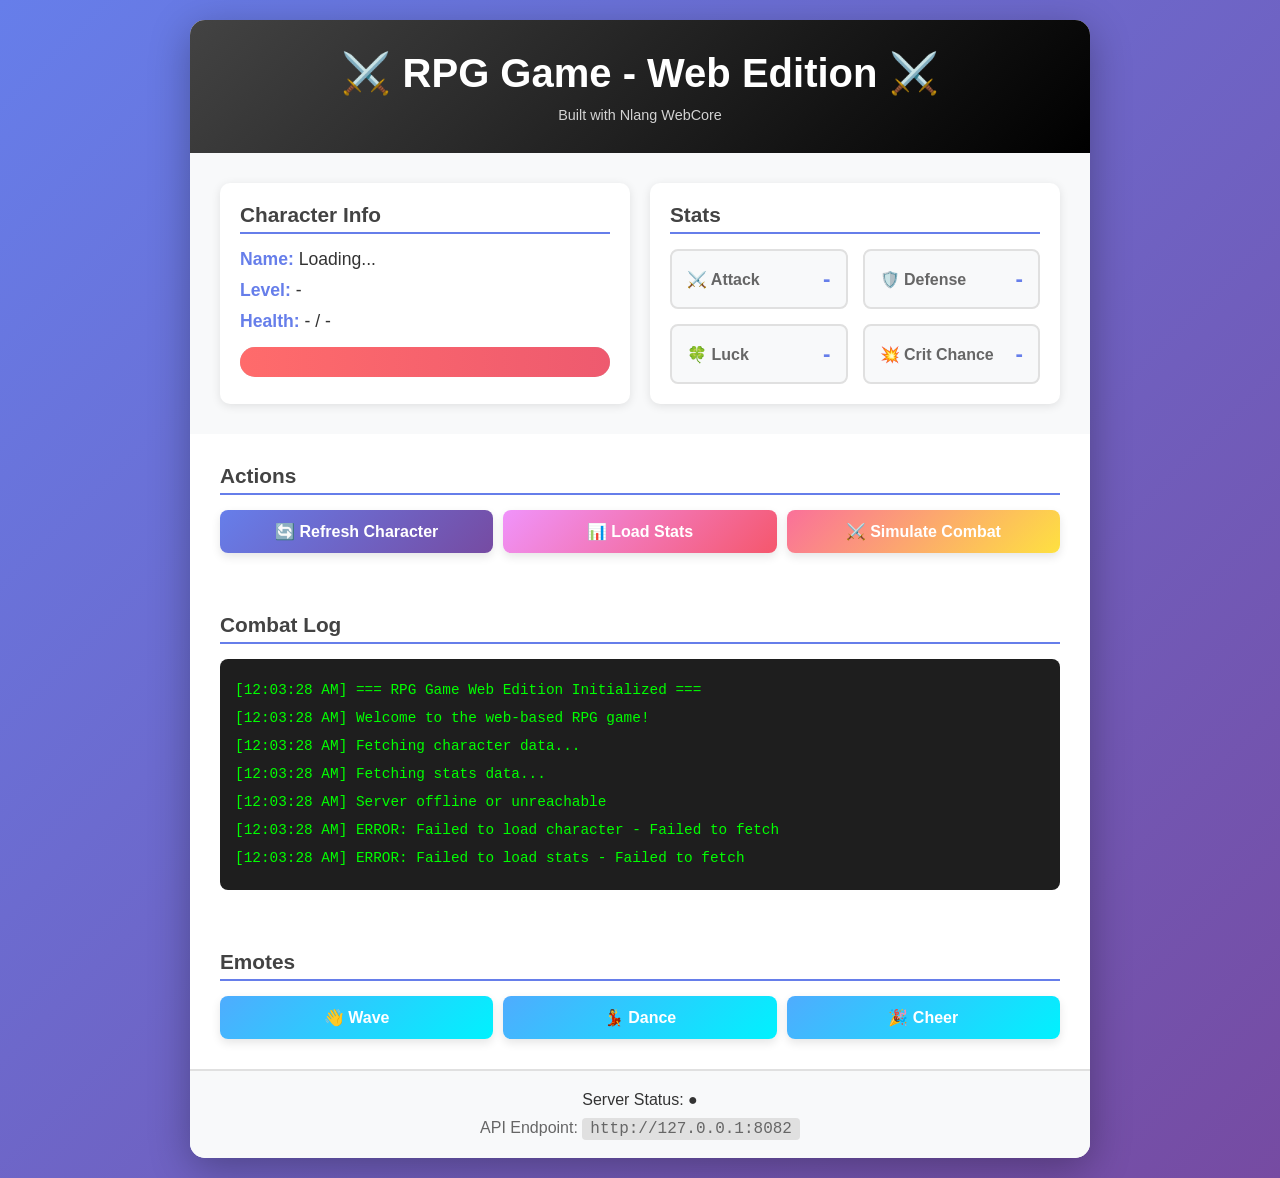
<file: test_game/webroot/index.html>
<!DOCTYPE html>
<html lang="en">
<head>
    <meta charset="UTF-8">
    <meta name="viewport" content="width=device-width, initial-scale=1.0">
    <title>RPG Game - Web Edition</title>
    <link rel="stylesheet" href="style.css">
</head>
<body>
    <div class="container">
        <header>
            <h1>⚔️ RPG Game - Web Edition ⚔️</h1>
            <p class="subtitle">Built with Nlang WebCore</p>
        </header>

        <div class="game-panel">
            <div class="character-section">
                <h2>Character Info</h2>
                <div id="character-info" class="info-box">
                    <p><strong>Name:</strong> <span id="player-name">Loading...</span></p>
                    <p><strong>Level:</strong> <span id="player-level">-</span></p>
                    <p><strong>Health:</strong> <span id="player-health">-</span> / <span id="player-max-health">-</span></p>
                </div>
                
                <div class="health-bar-container">
                    <div id="health-bar" class="health-bar" style="width: 100%"></div>
                </div>
            </div>

            <div class="stats-section">
                <h2>Stats</h2>
                <div class="stats-grid">
                    <div class="stat-item">
                        <span class="stat-label">⚔️ Attack</span>
                        <span id="stat-attack" class="stat-value">-</span>
                    </div>
                    <div class="stat-item">
                        <span class="stat-label">🛡️ Defense</span>
                        <span id="stat-defense" class="stat-value">-</span>
                    </div>
                    <div class="stat-item">
                        <span class="stat-label">🍀 Luck</span>
                        <span id="stat-luck" class="stat-value">-</span>
                    </div>
                    <div class="stat-item">
                        <span class="stat-label">💥 Crit Chance</span>
                        <span id="stat-crit" class="stat-value">-</span>
                    </div>
                </div>
            </div>
        </div>

        <div class="actions-panel">
            <h2>Actions</h2>
            <div class="button-group">
                <button onclick="loadCharacter()" class="btn btn-primary">🔄 Refresh Character</button>
                <button onclick="loadStats()" class="btn btn-secondary">📊 Load Stats</button>
                <button onclick="simulateCombat()" class="btn btn-danger">⚔️ Simulate Combat</button>
            </div>
        </div>

        <div class="combat-log-panel">
            <h2>Combat Log</h2>
            <div id="combat-log" class="combat-log"></div>
        </div>

        <div class="emotes-panel">
            <h2>Emotes</h2>
            <div class="button-group">
                <button onclick="performEmote('wave')" class="btn btn-emote">👋 Wave</button>
                <button onclick="performEmote('dance')" class="btn btn-emote">💃 Dance</button>
                <button onclick="performEmote('cheer')" class="btn btn-emote">🎉 Cheer</button>
            </div>
        </div>

        <footer>
            <p>Server Status: <span id="server-status" class="status-online">●</span></p>
            <p class="api-info">API Endpoint: <code>http://127.0.0.1:8082</code></p>
        </footer>
    </div>

    <script src="app.js"></script>
</body>
</html>
</file>
<file: test_game/webroot/style.css>
* {
    margin: 0;
    padding: 0;
    box-sizing: border-box;
}

body {
    font-family: 'Segoe UI', Tahoma, Geneva, Verdana, sans-serif;
    background: linear-gradient(135deg, #667eea 0%, #764ba2 100%);
    color: #333;
    min-height: 100vh;
    padding: 20px;
}

.container {
    max-width: 900px;
    margin: 0 auto;
    background: white;
    border-radius: 15px;
    box-shadow: 0 10px 40px rgba(0, 0, 0, 0.3);
    overflow: hidden;
}

header {
    background: linear-gradient(135deg, #434343 0%, #000000 100%);
    color: white;
    padding: 30px;
    text-align: center;
}

header h1 {
    font-size: 2.5em;
    margin-bottom: 10px;
}

.subtitle {
    font-size: 0.9em;
    opacity: 0.8;
}

.game-panel {
    display: grid;
    grid-template-columns: 1fr 1fr;
    gap: 20px;
    padding: 30px;
    background: #f8f9fa;
}

.character-section,
.stats-section {
    background: white;
    padding: 20px;
    border-radius: 10px;
    box-shadow: 0 2px 10px rgba(0, 0, 0, 0.1);
}

h2 {
    color: #434343;
    margin-bottom: 15px;
    font-size: 1.3em;
    border-bottom: 2px solid #667eea;
    padding-bottom: 5px;
}

.info-box p {
    margin: 10px 0;
    font-size: 1.1em;
}

.info-box strong {
    color: #667eea;
}

.health-bar-container {
    margin-top: 15px;
    background: #e0e0e0;
    height: 30px;
    border-radius: 15px;
    overflow: hidden;
    box-shadow: inset 0 2px 5px rgba(0, 0, 0, 0.2);
}

.health-bar {
    height: 100%;
    background: linear-gradient(90deg, #ff6b6b 0%, #ee5a6f 100%);
    transition: width 0.5s ease;
    display: flex;
    align-items: center;
    justify-content: center;
    color: white;
    font-weight: bold;
}

.stats-grid {
    display: grid;
    grid-template-columns: 1fr 1fr;
    gap: 15px;
}

.stat-item {
    background: #f8f9fa;
    padding: 15px;
    border-radius: 8px;
    display: flex;
    justify-content: space-between;
    align-items: center;
    border: 2px solid #e0e0e0;
}

.stat-label {
    font-weight: 600;
    color: #666;
}

.stat-value {
    font-size: 1.4em;
    font-weight: bold;
    color: #667eea;
}

.actions-panel,
.combat-log-panel,
.emotes-panel {
    padding: 30px;
}

.button-group {
    display: flex;
    gap: 10px;
    flex-wrap: wrap;
}

.btn {
    flex: 1;
    min-width: 150px;
    padding: 12px 20px;
    border: none;
    border-radius: 8px;
    font-size: 1em;
    font-weight: 600;
    cursor: pointer;
    transition: all 0.3s ease;
    box-shadow: 0 4px 10px rgba(0, 0, 0, 0.1);
}

.btn:hover {
    transform: translateY(-2px);
    box-shadow: 0 6px 15px rgba(0, 0, 0, 0.2);
}

.btn-primary {
    background: linear-gradient(135deg, #667eea 0%, #764ba2 100%);
    color: white;
}

.btn-secondary {
    background: linear-gradient(135deg, #f093fb 0%, #f5576c 100%);
    color: white;
}

.btn-danger {
    background: linear-gradient(135deg, #fa709a 0%, #fee140 100%);
    color: white;
}

.btn-emote {
    background: linear-gradient(135deg, #4facfe 0%, #00f2fe 100%);
    color: white;
}

.combat-log {
    background: #1e1e1e;
    color: #00ff00;
    padding: 15px;
    border-radius: 8px;
    min-height: 150px;
    max-height: 300px;
    overflow-y: auto;
    font-family: 'Courier New', monospace;
    font-size: 0.9em;
    line-height: 1.6;
}

.combat-log p {
    margin: 5px 0;
}

footer {
    background: #f8f9fa;
    padding: 20px 30px;
    text-align: center;
    border-top: 2px solid #e0e0e0;
}

.status-online {
    color: #00ff00;
    font-size: 1.5em;
}

.api-info {
    margin-top: 10px;
    color: #666;
}

code {
    background: #e0e0e0;
    padding: 2px 8px;
    border-radius: 4px;
    font-family: 'Courier New', monospace;
}

@media (max-width: 768px) {
    .game-panel {
        grid-template-columns: 1fr;
    }
    
    .button-group {
        flex-direction: column;
    }
    
    .btn {
        min-width: 100%;
    }
    
    header h1 {
        font-size: 1.8em;
    }
}
</file>
